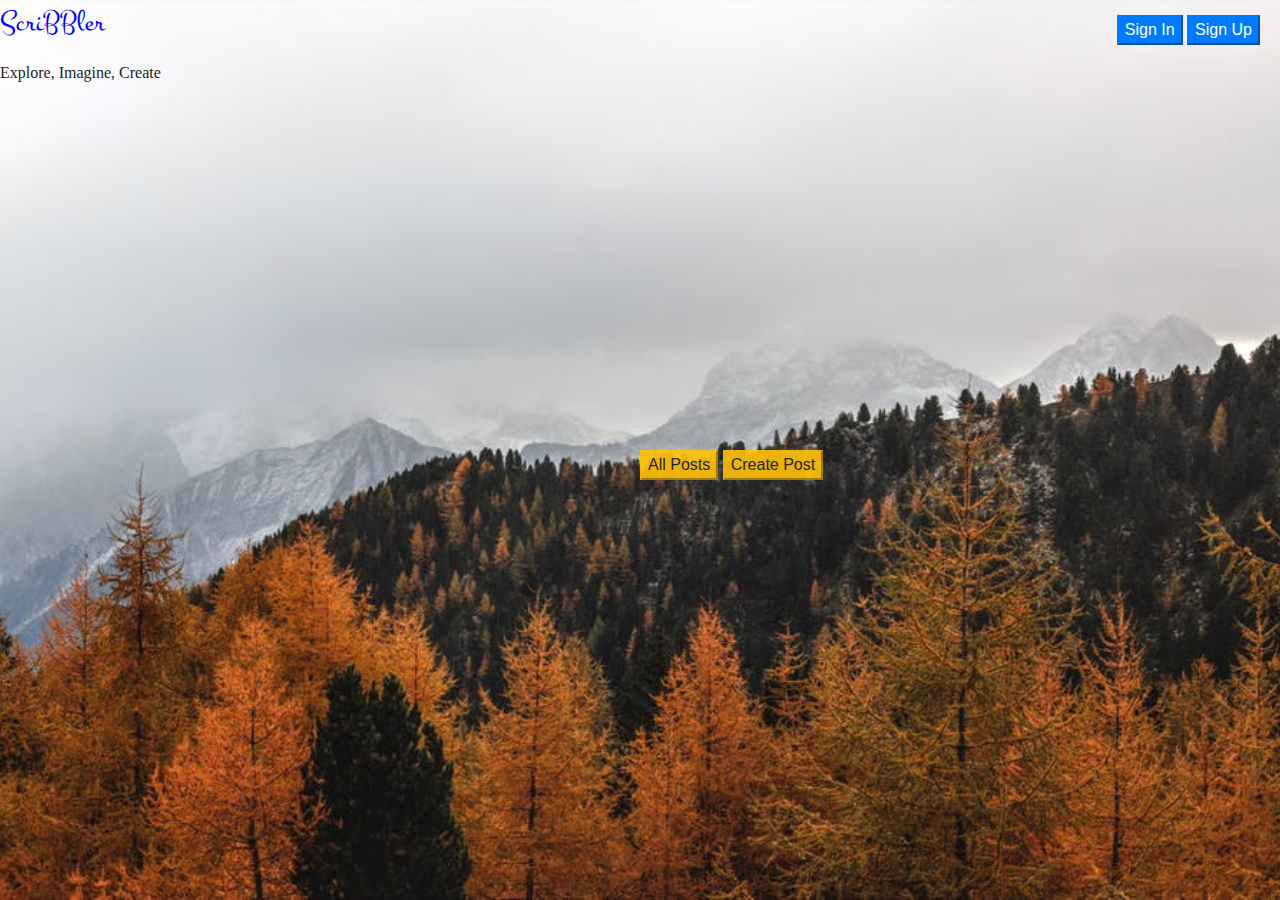
<file: index.html>
<!DOCTYPE html>
<html>

<head>
    <!-- Font Awesome -->
    <link href="https://stackpath.bootstrapcdn.com/font-awesome/4.7.0/css/font-awesome.min.css" rel="stylesheet">
    <!--  Google Fonts --> 
    <link href="https://fonts.googleapis.com/css?family=Montez&display=swap" rel="stylesheet"> 
    <!-- Bootstrap CDN -->
    <link href="https://stackpath.bootstrapcdn.com/bootstrap/4.4.1/css/bootstrap.min.css" rel="stylesheet">
    <script src="https://stackpath.bootstrapcdn.com/bootstrap/4.4.1/js/bootstrap.min.js"></script>
    <script src="https://stackpath.bootstrapcdn.com/bootstrap/4.4.1/js/bootstrap.bundle.min.js"></script>

    <link href="./styles/common.css" rel="stylesheet">
    <link href="./styles/index.css" rel="stylesheet">

    <script src="./scripts/index.js"></script>
</head>

<body id="main-page">
    
    <header id="header">
            <div id="btn">
                <button id="sigin-btn" class="btn-primary" onclick="loadSignInModal()">Sign In</button>
                <button id="signup-btn" class="btn-primary" onclick="loadSignUpModal()">Sign Up</button>
            </div>
            <p class="main-header">ScriBBler</p>
            <p class="sub-header"> Explore, Imagine, Create</p>
        </header>
    <div id="container-btn" class="postButtons">
        <button id="allpost-btn" class="btn-warning" onclick="window.location='./html/postslist.html'">All Posts</button>
        <button id="createpost-btn" class="btn-warning" onclick="loadCreatePostModal()">Create Post</button>
    </div>

                <!--Enter Sign up modal here -->
    
                <div id="signupModal" class="modal">
                    <div class="modal-dialog">
                        <div class="modal-content">
                            
                            <div class="modal-header">
                                <h3 class="getstarted">Get Started</h3>
                                <button id="signupClose" class="close" data-dismiss="modal" onclick="closeSignupModal()">
                                    <span>&times;</span>
                                </button>
                            </div>
                            
                            <div class="modal-body">
                                <form>
                                    <div class="form-group">
                                        <label for="name">Name</label>
                                        <input type="text" class="form-control" id="name" placeholder="Enter your name" required> 
                                    </div>
        
                                    <div class="form-group">
                                        <label for="username">Username</label>
                                        <input type="text" class="form-control" id="username" placeholder="Enter your username" required> 
                                    </div>
        
                                    <div class="form-group">
                                        <label for="password">Password</label>
                                        <input type="password" class="form-control" id="password" placeholder="Enter your password" required> 
                                    </div>
        
                                    <div class="form-group">
                                        <label for="confirmpassword">Confirm Password</label>
                                        <input type="password" class="form-control" id="confirmpassword" placeholder="Re-enter your password" required> 
                                    </div>
        
                                    <button class="btn-block" id="signup">Sign Up</button>
                                </form>
                            </div>
                        </div>
                    </div>
                </div>
    <!--Enter Sign in modal here -->
        <div id="signinModal" class="modal">
            <div class="modal-dialog">
                <div class="modal-content">
                    
                    <div class="modal-header">
                        <h3>Welcome Back!</h3>
                        <button id="signinClose" class="close" onclick="closeSigninModal()">
                            <span>&times;</span>
                        </button>
                    </div>
                    
                    <div class="modal-body">
                        <form>
                            <div class="form-group">
                                <label for="username">Username</label>
                                <input type="text" class="form-control" id="username" placeholder="Enter your username" required> 
                            </div>

                            <div class="form-group">
                                <label for="password">Password</label>
                                <input type="password" class="form-control" id="password" placeholder="Enter your password" required> 
                            </div>

                            <div class="form-group">
                                <button class="btn-block" id="signin">Sign in</button>
                            </div>
                        </form>
                        <div class="d-flex justify-content-center links">
                            Not a member?&nbsp;<a href="#" onclick="loadSignUpModal()">Sign Up</a>
                        </div>
                    </div>
                </div>
            </div>
        </div>

    
        <!-- create post modal division -->
        <div id="createpostModal" class="modal">
            <div class="modal-dialog">
                <div class="modal-content">
                    
                    <div class="modal-header">
                        <h3>Pen Your Post</h3>
                        <button id="createpostClose" class="close" onclick="closeCreatepostModal()">
                            <span>&times;</span>
                        </button>
                    </div>
                    
                    <div class="modal-body">
                        <form>  
                            <div class="form-group">
                                <label for="title">Title</label>
                                <input type="text" class="form-control" id="title" placeholder="Enter title of your post" required> 
                            </div>

                            <div class="form-group">
                                <label for="contents">Contents</label>
                                <textarea class="form-control" maxlength="100" id="contents" cols="50" rows="5" placeholder="Enter the contents of your post"></textarea>
                            </div>
                            <div class="btn-group" id="createbtn">
                                <button id="createpost">Create</button>
                            </div>
                        </form>
                    </div>
                </div>
            </div>
        </div>
</body>

</html>
</file>
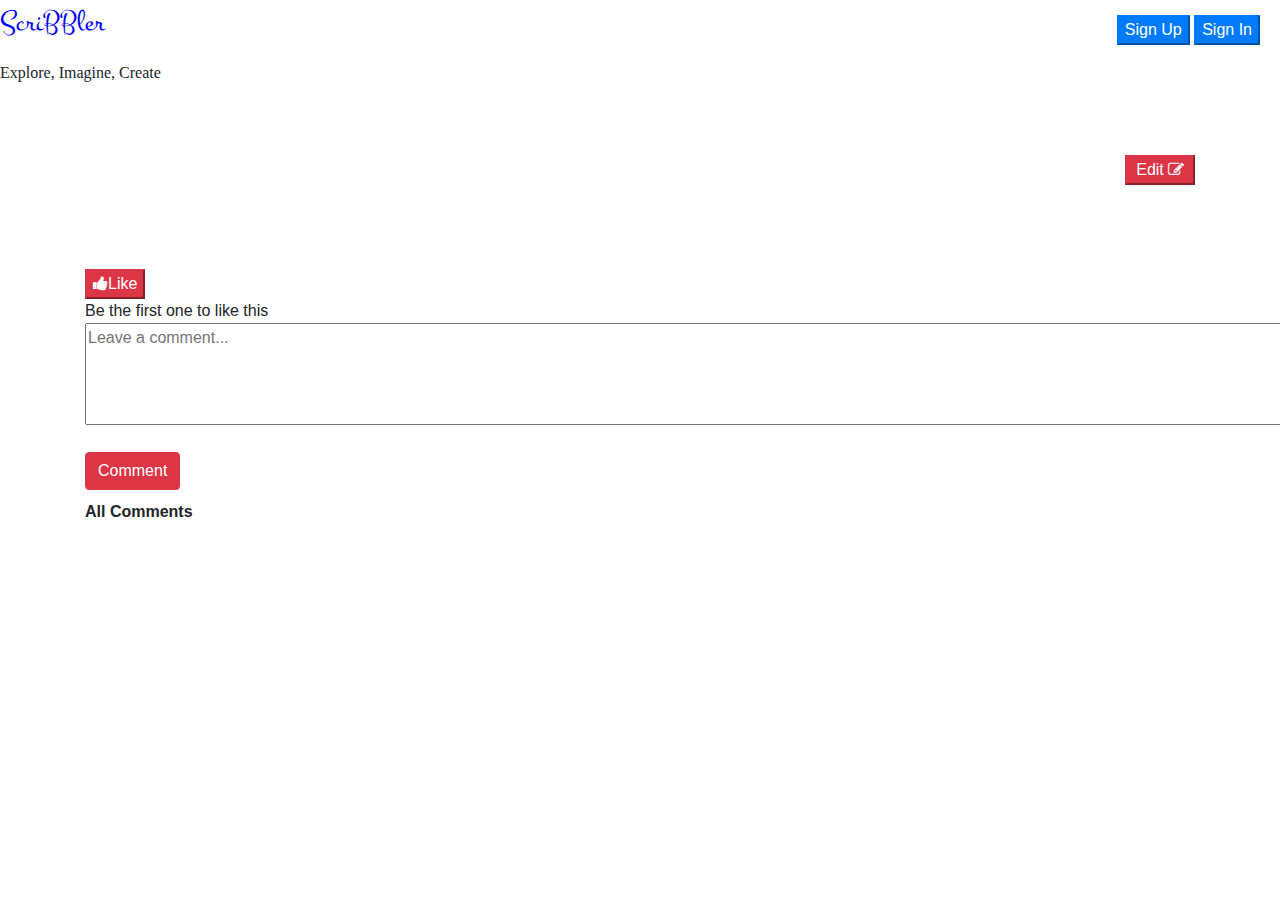
<file: html/post.html>
<!DOCTYPE html>
<html>

<head>
     <!-- Font Awesome -->
     <link href="https://stackpath.bootstrapcdn.com/font-awesome/4.7.0/css/font-awesome.min.css" rel="stylesheet">
     <!--  Google Fonts --> 
     <link href="https://fonts.googleapis.com/css?family=Montez&display=swap" rel="stylesheet"> 
     <link rel="stylesheet" href="https://cdnjs.cloudflare.com/ajax/libs/font-awesome/4.7.0/css/font-awesome.min.css">

     <!--BootStrap CDN-->
    <link rel="stylesheet" href="https://maxcdn.bootstrapcdn.com/bootstrap/4.0.0/css/bootstrap.min.css" integrity="sha384-Gn5384xqQ1aoWXA+058RXPxPg6fy4IWvTNh0E263XmFcJlSAwiGgFAW/dAiS6JXm" crossorigin="anonymous">
    
    <link rel="stylesheet" type="text/css" href="../styles/common.css" />
    <link rel="stylesheet" type="text/css" href="../styles/post.css" />
    
    <!--Scripts-->
    <script src="https://code.jquery.com/jquery-3.4.1.slim.min.js" integrity="sha384-J6qa4849blE2+poT4WnyKhv5vZF5SrPo0iEjwBvKU7imGFAV0wwj1yYfoRSJoZ+n" crossorigin="anonymous"></script>
    <script src="https://stackpath.bootstrapcdn.com/bootstrap/4.4.1/js/bootstrap.min.js" integrity="sha384-wfSDF2E50Y2D1uUdj0O3uMBJnjuUD4Ih7YwaYd1iqfktj0Uod8GCExl3Og8ifwB6" crossorigin="anonymous"></script>

    <script src=../scripts/post.js></script>
    <script src="../scripts/index.js"></script>
</head>

<body id="post-page">
    <!--header-->
    <header id="header">
        <div id="btn">
            <button id="signup-btn" class="btn-primary" onclick="loadSignUpModal()">Sign Up</button>
            <button id="sigin-btn" class="btn-primary" onclick="loadSignInModal()">Sign In</button>

        </div>
        <!--Scribbler in main-header-->
        <p class="main-header">ScriBBler</p>
        <!--Explore, Imagine, Create in Sub-Header-->
        <p class="sub-header"> Explore, Imagine, Create</p>
    </header>

    <!--Enter Sign up modal here -->

    <div id="signupModal" class="modal">
        <div class="modal-dialog">
            <div class="modal-content">
                
                <div class="modal-header">
                    <h3 class="getstarted">Get Started</h3>
                    <button id="signupClose" class="close" data-dismiss="modal" onclick="closeSignupModal()">
                        <span>&times;</span>
                    </button>
                </div>
                
                <div class="modal-body">
                    <form>
                        <div class="form-group">
                            <label for="name">Name</label>
                            <input type="text" class="form-control" id="name" placeholder="Enter your name" required> 
                        </div>

                        <div class="form-group">
                            <label for="username">Username</label>
                            <input type="text" class="form-control" id="username" placeholder="Enter your username" required> 
                        </div>

                        <div class="form-group">
                            <label for="password">Password</label>
                            <input type="password" class="form-control" id="password" placeholder="Enter your password" required> 
                        </div>

                        <div class="form-group">
                            <label for="confirmpassword">Confirm Password</label>
                            <input type="password" class="form-control" id="confirmpassword" placeholder="Re-enter your password" required> 
                        </div>

                        <button class="btn-block" id="signup">Sign Up</button>
                    </form>
                </div>
            </div>
        </div>
    </div>

    <!--Enter Sign in modal here -->
    <div id="signinModal" class="modal">
        <div class="modal-dialog">
            <div class="modal-content">
                
                <div class="modal-header">
                    <h3>Welcome Back!</h3>
                    <button id="signinClose" class="close" onclick="closeSigninModal()">
                        <span>&times;</span>
                    </button>
                </div>
                
                <div class="modal-body">
                    <form>
                        <div class="form-group">
                            <label for="username">Username</label>
                            <input type="text" class="form-control" id="username" placeholder="Enter your username" required> 
                        </div>

                        <div class="form-group">
                            <label for="password">Password</label>
                            <input type="password" class="form-control" id="password" placeholder="Enter your password" required> 
                        </div>

                        <div class="form-group">
                            <button class="btn-block" id="signin">Sign in</button>
                        </div>
                    </form>
                    <div class="d-flex justify-content-center links">
                        Not a member?&nbsp;<a href="#" onclick="loadSignUpModal()">Sign Up</a>
                    </div>
                </div>
            </div>
        </div>
    </div>
        
    <!-- Post detail division -->
    <div class="post container">
        <div class="heading-content" id="editHeading" contenteditable="true"></div>
        <div class="author">
            <div class="author-name"></div>
            <div>
                <button id="editBtn" type="button" class="btn-danger" onclick="editHeaderAndContent()">Edit<i class="fa fa-edit"
                        style="padding-left: 4px;"></i></button>
            </div>
        </div>

        <div class="post-content" id="editContent" contenteditable="true">
        </div>

        <button id="like-button" type="button" class="btn-danger" onclick="updateLikes()"><i
                class="fa fa-thumbs-up"></i><span id="likeButton">Like</span></button>
        <div id="showCount">Be the first one to like this</div>

        <textarea id="comment" rows="4" cols="150" placeholder="Leave a comment..." name="comment"></textarea>
        <div><button id="like-button" type="button" class="btn btn-danger"
                onclick="addComment(comment)">Comment</button></div>
        <div id="allCommentsHeading">All Comments</div>
        <div class="comment-container">
            <div id="comments">
            </div>
        </div>
    </div>

</body>
</file>
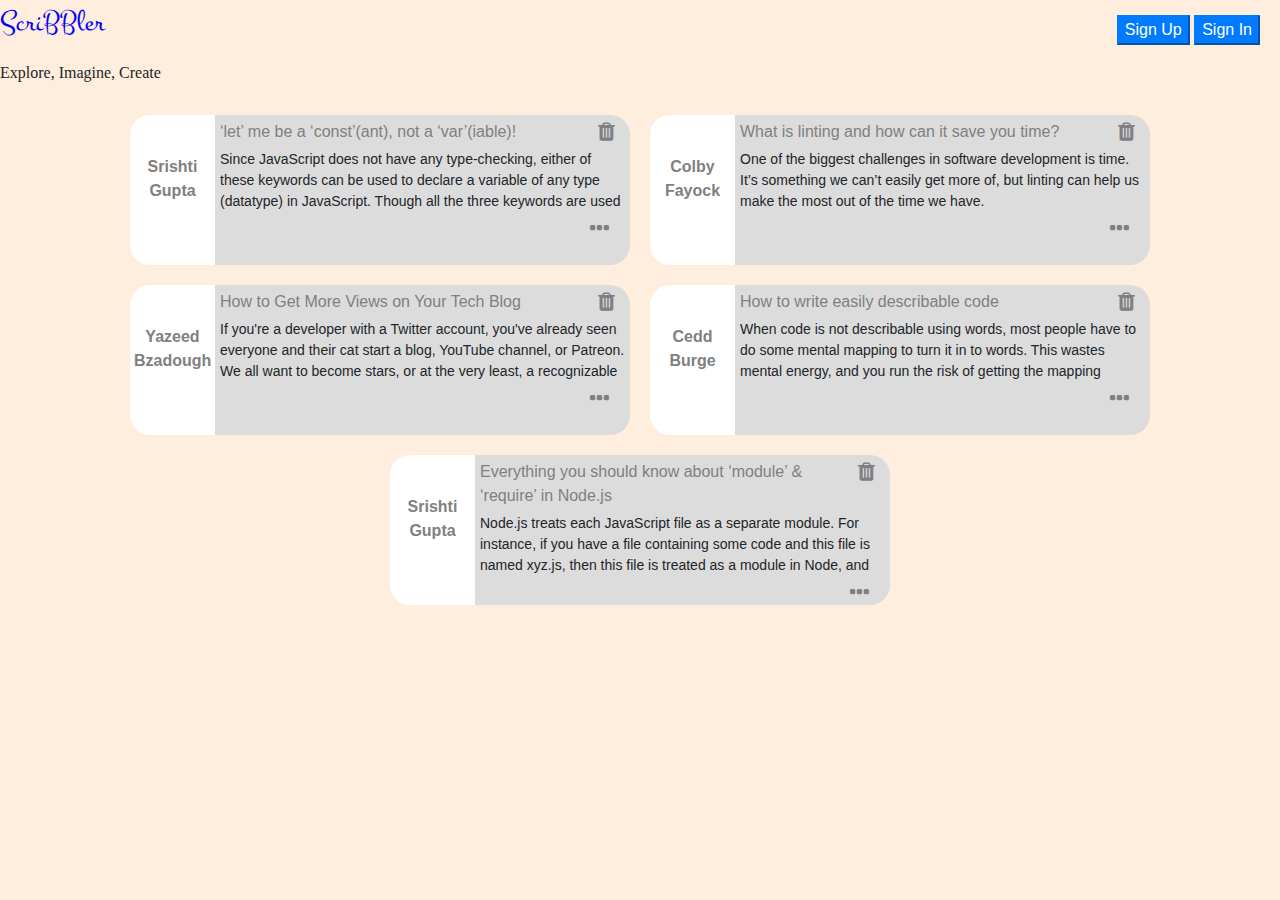
<file: html/postslist.html>
<!DOCTYPE html>
<html>

<head>
     <!-- Font Awesome -->
     <link href="https://stackpath.bootstrapcdn.com/font-awesome/4.7.0/css/font-awesome.min.css" rel="stylesheet">
     <!--  Google Fonts --> 
     <link href="https://fonts.googleapis.com/css?family=Montez&display=swap" rel="stylesheet"> 
    <!--BootStrap CDN-->
    <link rel="stylesheet" href="https://maxcdn.bootstrapcdn.com/bootstrap/4.0.0/css/bootstrap.min.css" integrity="sha384-Gn5384xqQ1aoWXA+058RXPxPg6fy4IWvTNh0E263XmFcJlSAwiGgFAW/dAiS6JXm" crossorigin="anonymous">
      <link rel="stylesheet" href="http://maxcdn.bootstrapcdn.com/font-awesome/4.4.0/css/font-awesome.min.css" type="text/css" media="screen" />
      
      <!--CSS-->
      <link rel="stylesheet" type="text/css" href="../styles/common.css" />
        <link rel="stylesheet" type="text/css" href="../styles/postslist.css" />
    <!--Scripts-->
    <script src="https://code.jquery.com/jquery-3.4.1.slim.min.js" integrity="sha384-J6qa4849blE2+poT4WnyKhv5vZF5SrPo0iEjwBvKU7imGFAV0wwj1yYfoRSJoZ+n" crossorigin="anonymous"></script>
    <script src="https://stackpath.bootstrapcdn.com/bootstrap/4.4.1/js/bootstrap.min.js" integrity="sha384-wfSDF2E50Y2D1uUdj0O3uMBJnjuUD4Ih7YwaYd1iqfktj0Uod8GCExl3Og8ifwB6" crossorigin="anonymous"></script>

    <script src="../scripts/postslist.js"></script>
    <script src="../scripts/index.js"></script>
    
</head>

<body id="postlist-page">
    <!--header-->
    <header id="header">
        <div id="btn">
            <button id="signup-btn" class="btn-primary" onclick="loadSignUpModal()">Sign Up</button>
            <button id="sigin-btn" class="btn-primary" onclick="loadSignInModal()">Sign In</button>

        </div>
        <!--Scribbler in main-header-->
        <p class="main-header">ScriBBler</p>
        <!--Explore, Imagine, Create in Sub-Header-->
        <p class="sub-header"> Explore, Imagine, Create</p>
    </header>

            <!--Enter Sign up modal here -->

            <div id="signupModal" class="modal">
                <div class="modal-dialog">
                    <div class="modal-content">
                        
                        <div class="modal-header">
                            <h3 class="getstarted">Get Started</h3>
                            <button id="signupClose" class="close" data-dismiss="modal" onclick="closeSignupModal()">
                                <span>&times;</span>
                            </button>
                        </div>
                        
                        <div class="modal-body">
                            <form>
                                <div class="form-group">
                                    <label for="name">Name</label>
                                    <input type="text" class="form-control" id="name" placeholder="Enter your name" required> 
                                </div>
    
                                <div class="form-group">
                                    <label for="username">Username</label>
                                    <input type="text" class="form-control" id="username" placeholder="Enter your username" required> 
                                </div>
    
                                <div class="form-group">
                                    <label for="password">Password</label>
                                    <input type="password" class="form-control" id="password" placeholder="Enter your password" required> 
                                </div>
    
                                <div class="form-group">
                                    <label for="confirmpassword">Confirm Password</label>
                                    <input type="password" class="form-control" id="confirmpassword" placeholder="Re-enter your password" required> 
                                </div>
    
                                <button class="btn-block" id="signup">Sign Up</button>
                            </form>
                        </div>
                    </div>
                </div>
            </div>

    <!--Enter Sign in modal here -->
    <div id="signinModal" class="modal">
        <div class="modal-dialog">
            <div class="modal-content">
                
                <div class="modal-header">
                    <h3>Welcome Back!</h3>
                    <button id="signinClose" class="close" onclick="closeSigninModal()">
                        <span>&times;</span>
                    </button>
                </div>
                
                <div class="modal-body">
                    <form>
                        <div class="form-group">
                            <label for="username">Username</label>
                            <input type="text" class="form-control" id="username" placeholder="Enter your username" required> 
                        </div>

                        <div class="form-group">
                            <label for="password">Password</label>
                            <input type="password" class="form-control" id="password" placeholder="Enter your password" required> 
                        </div>

                        <div class="form-group">
                            <button class="btn-block" id="signin">Sign in</button>
                        </div>
                    </form>
                    <div class="d-flex justify-content-center links">
                        Not a member?&nbsp;<a href="#" onclick="loadSignUpModal()">Sign Up</a>
                    </div>
                </div>
            </div>
        </div>
    </div>

  <!-- list of all posts starts here -->
    <div class="container">
        <!-- post 1 starts here -->
        <div id="firstcard" class="card-new">
            <div class="side-square-wrapper">
                <span id="firstuser" class="side-square-wrapper-content"> Srishti Gupta</span>
            </div>
            <div class="custom-card-body">
                <div>
                    <div class="card-body-heading">
                        <span id="firstheading" class="card-body-heading-content">‘let’ me be a ‘const’(ant), not a
                            ‘var’(iable)!</span>
                        <span class="trash-button" data-toggle="modal" data-target="#confirmationmodal1">
                            <!-- Include Font Awesome icon for delete icon here -->
                            <i class="fa fa-trash fa-lg"></i>
                        </span>
                    </div>
                </div>
                <div id="firstcontent" class="post-text">Since JavaScript does not have any type-checking,
                    either of these keywords can be used to declare a variable of any type
                    (datatype) in JavaScript. Though all the three keywords are used for the same
                    purpose, they are different.
                </div>
                <!-- Include Font Awesome icon for horizontal ellipsis icon here -->
                <span class="ellipsis" onclick="openPost(firstuser,firstheading,firstcontent)">
                    <i style="font-size:24px" class="fa">&#xf141;</i>
                </span>
            </div>
            <!--- Delete card modal-->
            <div id="confirmationmodal1" class="modal fade">
                <div class="modal-dialog " style="height: 15px; width:350px;">
                    <div class="modal-content">
                        <div class="modal-body">
                            <div class="form-group">
                                <h4 id="confirmationmsg" class="modal-title">Are you sure you
                                    want to delete this post?</h4>
                            </div>
                            <button id="confirmyes" type="button" class="btn btn-success" style="margin-right: 200px;"
                                data-dismiss="modal" onclick="removeCard('firstcard')">Yes</button>
                            <button id="confirmno" type="button" class="btn btn-danger" data-dismiss="modal">No</button>
                        </div>
                    </div>
                </div>
            </div>

        </div>
        <!-- post 1 ends here -->

        <!-- post 2 starts here -->
        <div id="secondcard" class="card-new">
            <div class="side-square-wrapper">
                <span id="seconduser" class="side-square-wrapper-content"> Colby Fayock</span>
            </div>
            <div class="custom-card-body">
                <div>
                    <div class="card-body-heading">
                        <span id="secondheading" class="card-body-heading-content">What is linting and how can it save
                            you
                            time?</span>
                        <span class="trash-button" data-toggle="modal" data-target="#confirmationmodal2">
                            <!--  Font Awesome icon for delete icon here -->
                            <i class="fa fa-trash fa-lg"></i>
                        </span>
                    </div>

                </div>
                <div id="secondcontent" class="post-text">One of the biggest challenges in software development is time.
                    It’s something we can’t easily get more of, but linting can help us make the most out
                    of the time we have.</div>


                <!--  Font Awesome icon for horizontal ellipsis icon here -->
                <span class="ellipsis" onclick="openPost(seconduser,secondheading,secondcontent)">
                    <i style="font-size:24px" class="fa">&#xf141;</i>
                </span>

            </div>
            <!--- Delete card modal-->
            <div id="confirmationmodal2" class="modal fade">
                <div class="modal-dialog " style="height: 15px; width:350px;">
                    <div class="modal-content">
                        <div class="modal-body">
                            <div class="form-group">
                                <h4 id="confirmationmsg" class="modal-title">Are you sure you
                                    want to delete this post?</h4>
                            </div>
                            <button id="confirmyes" type="button" class="btn btn-success" style="margin-right: 200px;"
                                data-dismiss="modal" onclick="removeCard('secondcard')">Yes</button>
                            <button id="confirmno" type="button" class="btn btn-danger" data-dismiss="modal">No</button>
                        </div>
                    </div>
                </div>
            </div>

        </div>
        <!-- post 2 ends here -->

        <!-- post 3 starts here -->
        <div id="thirdcard" class="card-new">

            <div class="side-square-wrapper">
                <span id="thirduser" class="side-square-wrapper-content">
                    Yazeed Bzadough
                </span>
            </div>
            <div class="custom-card-body">
                <div>
                    <div class="card-body-heading">
                        <span id="thirdheading" class="card-body-heading-content">How to Get More Views on Your Tech
                            Blog</span>
                        <span class="trash-button" data-toggle="modal" data-target="#confirmationmodal3">
                            <!--  Font Awesome icon for delete icon here -->
                            <i class="fa fa-trash fa-lg"></i>
                        </span>
                    </div>

                </div>
                <div id="thirdcontent" class="post-text">If you're a developer with a Twitter account,
                    you've already seen everyone and their cat start a blog, YouTube channel, or Patreon.
                    We all want to become stars, or at the very least, a recognizable name in the industry.</div>

                <!--  Font Awesome icon for horizontal ellipsis icon here -->
                <span class="ellipsis" onclick="openPost(thirduser,thirdheading,thirdcontent)">
                    <i style="font-size:24px" class="fa">&#xf141;</i>
                </span>

            </div>
            <!--- Delete card modal-->
            <div id="confirmationmodal3" class="modal fade">
                <div class="modal-dialog " style="height: 15px; width:350px;">
                    <div class="modal-content">
                        <div class="modal-body">
                            <div class="form-group">
                                <h4 id="confirmationmsg" class="modal-title">Are you sure you
                                    want to delete this post?</h4>
                            </div>
                            <button id="confirmyes" type="button" class="btn btn-success" style="margin-right: 200px;"
                                data-dismiss="modal" onclick="removeCard('thirdcard')">Yes</button>
                            <button id="confirmno" type="button" class="btn btn-danger" data-dismiss="modal">No</button>
                        </div>
                    </div>
                </div>
            </div>


        </div>
        <!-- post 3 ends here -->

        <!-- post 4 starts here -->
        <div id="fourthcard" class="card-new">
            <div class="side-square-wrapper">
                <span id="fourthuser" class="side-square-wrapper-content">
                    Cedd Burge
                </span>
            </div>
            <div class="custom-card-body">
                <div>
                    <div class="card-body-heading">
                        <span id="fourthheading" class="card-body-heading-content">How to write easily describable
                            code</span>
                        <span class="trash-button" data-toggle="modal" data-target="#confirmationmodal4">
                            <!--  Font Awesome icon for delete icon here -->
                            <i class="fa fa-trash fa-lg"></i>
                        </span>
                    </div>

                </div>
                <div id="fourthcontent" class="post-text">When code is not describable using words, most people have to
                    do
                    some mental mapping to turn it in to words. This wastes mental energy, and you run the risk of
                    getting the mapping wrong. Different people will map to different words, which
                    leads to confusion when discussing the code.</div>

                <!--  Font Awesome icon for horizontal ellipsis icon here -->
                <div class="ellipsis" onclick="openPost(fourthuser,fourthheading,fourthcontent)">
                    <i style="font-size:24px" class="fa">&#xf141;</i>
                </div>

            </div>
            <!--- Delete card modal-->
            <div id="confirmationmodal4" class="modal fade">
                <div class="modal-dialog " style="height: 15px; width:350px;">
                    <div class="modal-content">
                        <div class="modal-body">
                            <div class="form-group">
                                <h4 id="confirmationmsg" class="modal-title">Are you sure you
                                    want to delete this post?</h4>
                            </div>
                            <button id="confirmyes" type="button" class="btn btn-success" style="margin-right: 200px;"
                                data-dismiss="modal" onclick="removeCard('fourthcard')">Yes</button>
                            <button id="confirmno" type="button" class="btn btn-danger" data-dismiss="modal">No</button>
                        </div>
                    </div>
                </div>
            </div>

        </div>
        <!-- post 4 ends here -->

        <!-- post 5 starts here -->
        <div id="fifthcard" class="card-new">
            <div class="side-square-wrapper">
                <span id="fifthuser" class="side-square-wrapper-content">
                    Srishti Gupta
                </span>
            </div>
            <div class="custom-card-body">
                <div>
                    <div class="card-body-heading">
                        <span id="fifthheading" class="card-body-heading-content">Everything you should know about
                            ‘module’ & ‘require’ in Node.js</span>
                        <span class="trash-button" data-toggle="modal" data-target="#confirmationmodal5">
                            <!--  Font Awesome icon for delete icon here -->
                            <i class="fa fa-trash fa-lg"></i>
                        </span>
                    </div>

                </div>
                <div class="post-text" id="fifthcontent">Node.js treats each JavaScript file as a separate module. For
                    instance, if you have a file containing some code and this file is named xyz.js, then this file is
                    treated as a module in Node, and you can say that you’ve created a module
                    named xyz.</div>

                <!--  Font Awesome icon for horizontal ellipsis icon here -->
                <span class="ellipsis" onclick="openPost(fifthuser,fifthheading,fifthcontent)">
                    <i style="font-size:24px" class="fa">&#xf141;</i>
                </span>

            </div>
            <!--- Delete card modal-->
            <div id="confirmationmodal5" class="modal fade">
                <div class="modal-dialog " style="height: 15px; width:350px;">
                    <div class="modal-content">
                        <div class="modal-body">
                            <div class="form-group">
                                <h4 id="confirmationmsg" class="modal-title">Are you sure you
                                    want to delete this post?</h4>
                            </div>
                            <button id="confirmyes" type="button" class="btn btn-success" style="margin-right: 200px;"
                                data-dismiss="modal" onclick="removeCard('fifthcard')">Yes</button>
                            <button id="confirmno" type="button" class="btn btn-danger" data-dismiss="modal">No</button>
                        </div>
                    </div>
                </div>
            </div>
        </div>
        <!-- post 5 ends here -->
    </div>
    <!-- list of all posts ends here -->
</body>

</html>
</file>
<file: styles/common.css>
.main-header {
    font-family: 'Montez', cursive;
    color: blue;
    font-size: 30px;
     }
.sub-header {
    font-family: 'Ubuntu Mono', cursive;
}
#btn {
    float: right;
    padding: 5px;
    margin: 10px 15px;
}
#signup,#signin{
    background-color: green;
    padding: 5px;
}
</file>
<file: styles/index.css>
html {
    height: 100%;
}
#main-page {
    background-image: url(../images/background.jpg);
    height: 100%;
    background-position: center;
    background-size: cover;
    background-repeat: no-repeat;
    background-size: 100% cover !important;
    overflow: hidden;
}
#container-btn {
    position: absolute;
    top: 50%;
    left: 50%;
    opacity: 0.9;
}
.modal{
    padding-top: 100px;
}
#createbtn{
    display: flex; 
    justify-content: center;
}
#createpost{
    background-color: green;
    color: white;
    padding-top: 8px;
    padding-right: 20px;
    padding-bottom: 8px;
    padding-left: 20px;
}
textarea{
    size: 100px;
}
#contents{
    height: 40%;
}
@media screen and (max-height:450px){
    .btn-warning{
     overflow-y: auto;
    }
    .btn-warning a{
        font-size: 20px;
    }
    .btn-warning.createbtn{
        font-size: 40px;
        top: 10px;
        right: 25px;
    }
}
</file>
<file: styles/post.css>
#post-page{
    background-color: white;
    position : relative;
    bottom : 0;
}

.heading-content{
   font-size: 25px;
   font-weight: bolder;
   text-align: center;
}

#editBtn{
    margin-left: 500px;
    width: 70px;
}

.post-content{
    word-wrap: break-word;
    margin-top: 20px;
}

#allCommentsHeading{
    font-weight: bolder;
    padding-top: 10px;
}

.comment-container{
    min-height: 0px;
    overflow: hidden;
}

.comment{
    background-color: white;
    width: 1000px;
    margin: 10px;
    padding: 10px;
}

#comments{
    background-color: lightgrey;
    margin: 5px;
    padding: 5px;
}

.author{
    display: flex;
    flex-direction: row;
    margin-top: 10px;
}

.author-name{
   font-family: 'Ubuntu';
   font-weight: bold;
   font-size: 20px;
   width: 50%;
}

#like-button{
    margin-top: 20px;
}
</file>
<file: styles/postslist.css>
#postlist-page{
    background-color: #ffeedd;
}

#conmodal1,#conmodal2,#conmodal3,#conmodal4,#conmodal5{
    padding-top: 200px;
}

.container{
    padding-top: 4px;
    display: flex;
    flex-wrap: wrap;
    justify-content: center;
}

.side-square-wrapper{
    height: 150px;
    width: 17%;
    text-align: center;
    background-color: white;
    padding: 40px 4px;
    font-size: 16px;
    font-weight: bold;
    color:gray;
    border-top-left-radius: 20px;
    border-bottom-left-radius: 20px;
}

.custom-card-body{
    height: 150px; 
    background-color: #DCDCDC;
    width: 83%;
    padding: 5px;
    font-size: 14px;
    border-top-right-radius: 20px;
    border-bottom-right-radius: 20px; 
}


.post-text{
    overflow: hidden; 
    white-space: normal;
    height: 4.8em;  
    text-overflow: -o-ellipsis-lastline; 
}

.card-body-heading{
   color:gray;
   font-size: 16px;
   font-weight: 500;
   display: flex;
   flex-direction: row;
   justify-content: space-between;
   padding-bottom: 5px;
}

.trash-button{
    float: right;
    padding-right: 10px;
    size: 10px;
    cursor: pointer;
}

.ellipsis{
   margin-left: 370px;
   color: grey;
    cursor: pointer;
    padding-right: 120px;
    margin-bottom: 4px;  
}

.card-new{
    border-radius: 25px;
    height: 150px;
    display: flex;
    flex-direction: row;
    border-radius: 30px;
    margin: 10px;
    width: 500px;
    transition: box-shadow .3s;
}

.card-new:hover {
    box-shadow: 0 0  5px 5px rgba(33,33,33,.2); 
}
#confirmationmsg {
    font-size: 15px;
}
</file>
